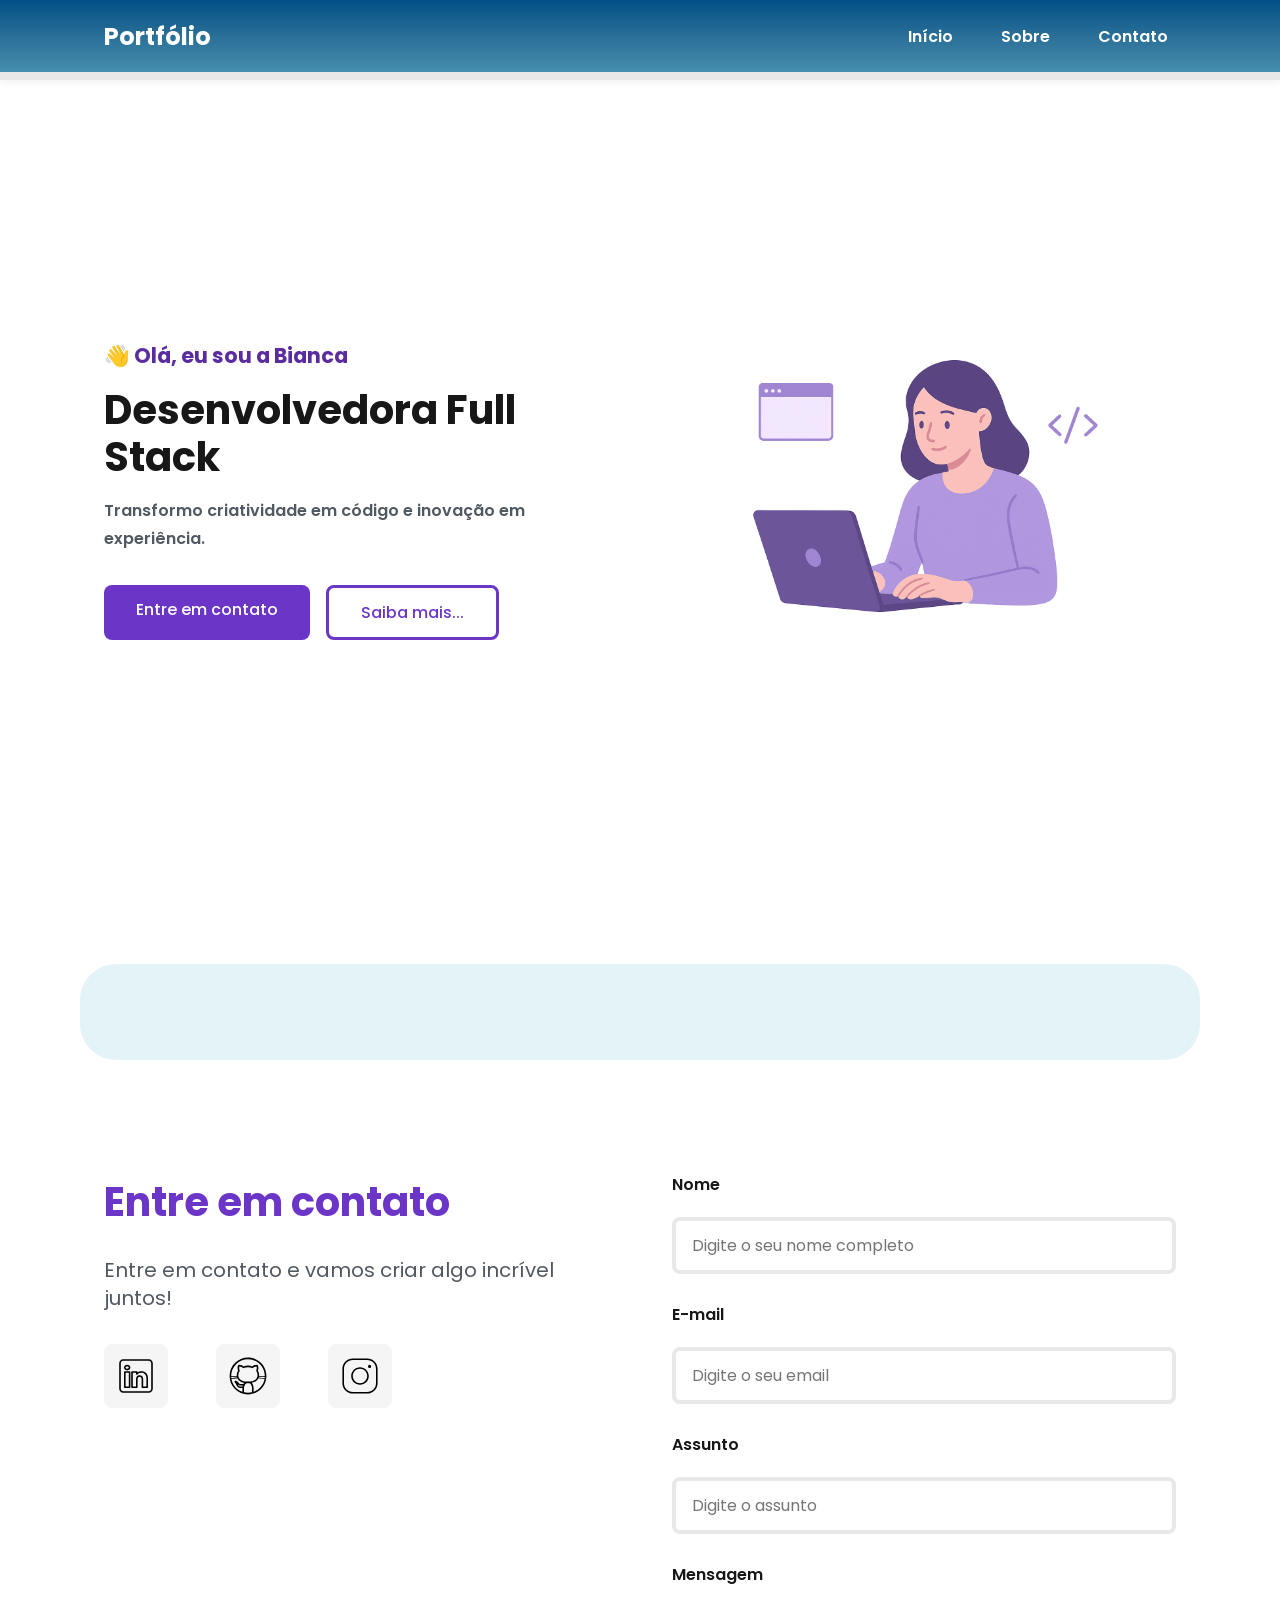
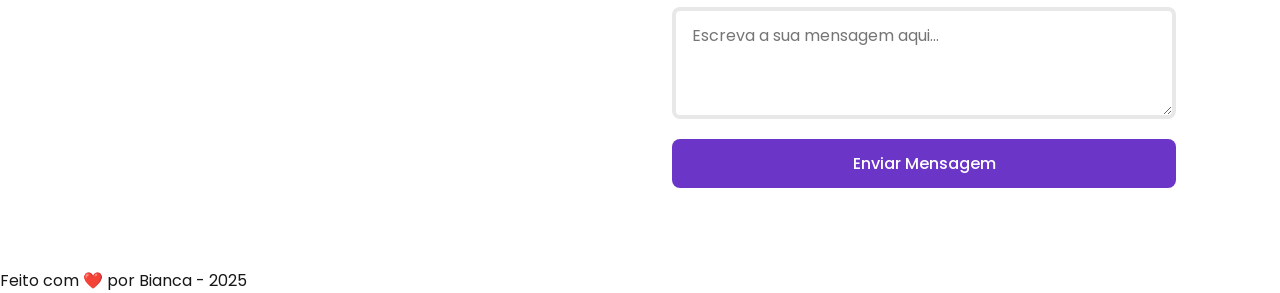
<file: index.html>
<!DOCTYPE html>
<html lang="pt-br">
<head>  

    <!-- Servidores de Fontes do Google -->
    <link rel="preconnect" href="https://fonts.googleapis.com">
    <link rel="preconnect" href="https://fonts.gstatic.com" crossorigin>
 
    <!-- Fonte do Google - Poppins -->
    <link href="https://fonts.googleapis.com/css2?family=Poppins&display=swap" rel="stylesheet">

    <!-- Padrão do Caracteres -->
    <meta charset="UTF-8">
    <meta name="viewport" content="width=device-width, initial-scale=1.0">
    <!-- Meta tags Essenciais -->
    <meta name ="author" content="Bianca Silva">
    <meta name ="description" content="Portfólio de Bianca Silva, desenvolvedora Full Stack. Conheça meus projetos e entre em contato!">
    <!-- Para fazer otimização da busca pelo index (1° página) e depois segue para as demais (subpáginas) -->
    <meta name="robots" content="index, follow"> 
    <!-- Ícone do lado do nome do site (URL) -->
    <link rel="icon" type="image/svg+xml" href="./assets/img/favicon.svg">

    <!-- Link para o arquivo CSS -->
    <link rel="stylesheet" href="./assets/css/styles.css">

    <!-- Título da página -->
    <title>Portfólio da Bianca</title>
</head>
<body>
    <!-- Navbar - Menu -->
    <!-- Duas classes para serem posteriormente configuradas -->
    <header class="flex menu_container">
        <!-- Parte interna do menu -->
        <article class="menu_content">
            <div id="titulo">
                <!-- Para quando clicar, volte no início do site, "a" é para links -->
                <a href="#">Portfólio</a>    
            </div>

            <!-- Barra de Navegador -->
            <nav>
                <ul class="flex menu_list">
                    <!-- Para que parte vai passar, hero, primeira página/coisa que aparece no site -->
                    <li><a href="#hero">Início</a></li>
                    <li><a href="#about">Sobre</a></li>
                    <li><a href="#contact">Contato</a></li>
                </ul>
            </nav>
        </article>
    </header>

    <!-- Área Principal do Site -->
    <main>
        <section id="hero" class="hero_container">

            <article class="hero_content">
                <h4>👋 Olá, eu sou a Bianca</h4>
                <h1>Desenvolvedora Full Stack</h1>
                <p>Transformo criatividade em código e inovação em experiência.</p>
                <div class="hero_buttons">
                    <!-- # faz "referência à" -->
                    <a href="#contact" class="botao">Entre em contato</a>
                    <!-- Botão sem preenchimento -->
                    <a href="#about" class="botao-outline">Saiba mais...</a>
                </div>
            </article>
            <figure class="hero_image">
                <!-- Texto alternativo caso a imagem não esteja aparecendo - "alt=""" -->
                <img 
                    src="./assets/img/dev_woman.svg" 
                    alt="Ilustração de uma desenvolvedora trabalhando em um laptop."
                    class="ilustracao float-animation">
            </figure>
        </section>
    
        <section id="about" class="about_container">
            
        </section>

        <!-- Seção de contato -->
        <section id="contact" class="contact_container">
            <article class="contact_info">
                <h4>Entre em contato</h4>
                <p>Entre em contato e vamos criar algo incrível juntos!</p>
                <div class="social_container">
                    <a href="#" target="_blank" class="social_icon">
                        <img 
                            src="./assets/img/linkedin.svg"
                            alt="Link para o LinkedIn"
                        >
                    </a>
                        <a href="#" target="_blank" class="social_icon">
                        <img 
                            src="./assets/img/github.svg"
                            alt="Link para o GitHub"
                        >
                    </a>
                        <a href="#" target="_blank" class="social_icon">
                        <img 
                            src="./assets/img/instagram.svg"
                            alt="Link para o Instagram"
                        >
                    </a>
                </div>
            </article>

            <!-- Seção de formulário -->
            <form action="https://formsubmit.co/1f324e80ca6f8a4c90d74bcf4447c55d" method="POST" id="formulario">
                
                <!-- Campos ocultos no formulário -->
                <input type="hidden" name="_next" value="https://bianca-msilva.github.io/Portfolio/sucess.html">
                <input type="hidden" name="_captcha" value="false"> <!-- Não exibir o captcha na hora de enviar e-mail -->
                
                <!-- Título do input -->
                <label for="nome">Nome</label>
                <input id="nome" name="nome" type="text" placeholder="Digite o seu nome completo">
                <!-- Para exibir mensagem de erro, embaixo do input -->
                <span id="txtNome"></span>

                <label for="email">E-mail</label>
                <input id="email" name="email" type="email" placeholder="Digite o seu email">
                <span id="txtEmail"></span>

                <label for="assunto">Assunto</label>
                <input id="assunto" name="assunto" type="text" placeholder="Digite o assunto">
                <span id="txtAssunto"></span>

                <!-- Caixa de texto maior, para mais texto -->
                <!-- Tem como colocar atributos como col="" e rows="" para estabelecer o tanto de colunas e linhas, respectivamente -->
                <label for="mensagem">Mensagem</label>
                <textarea id="mensagem" name="mensagem" placeholder="Escreva a sua mensagem aqui..."></textarea>

                <button class="botao" type="submit">Enviar Mensagem</button>
            </form>
        </section>
    </main>

    <!-- Rodapé do Site -->
    <footer>
        Feito com ❤️ por Bianca - 2025
    </footer>

    <script src="./assets/js/scripts.js"></script>

</body>
</html>
</file>
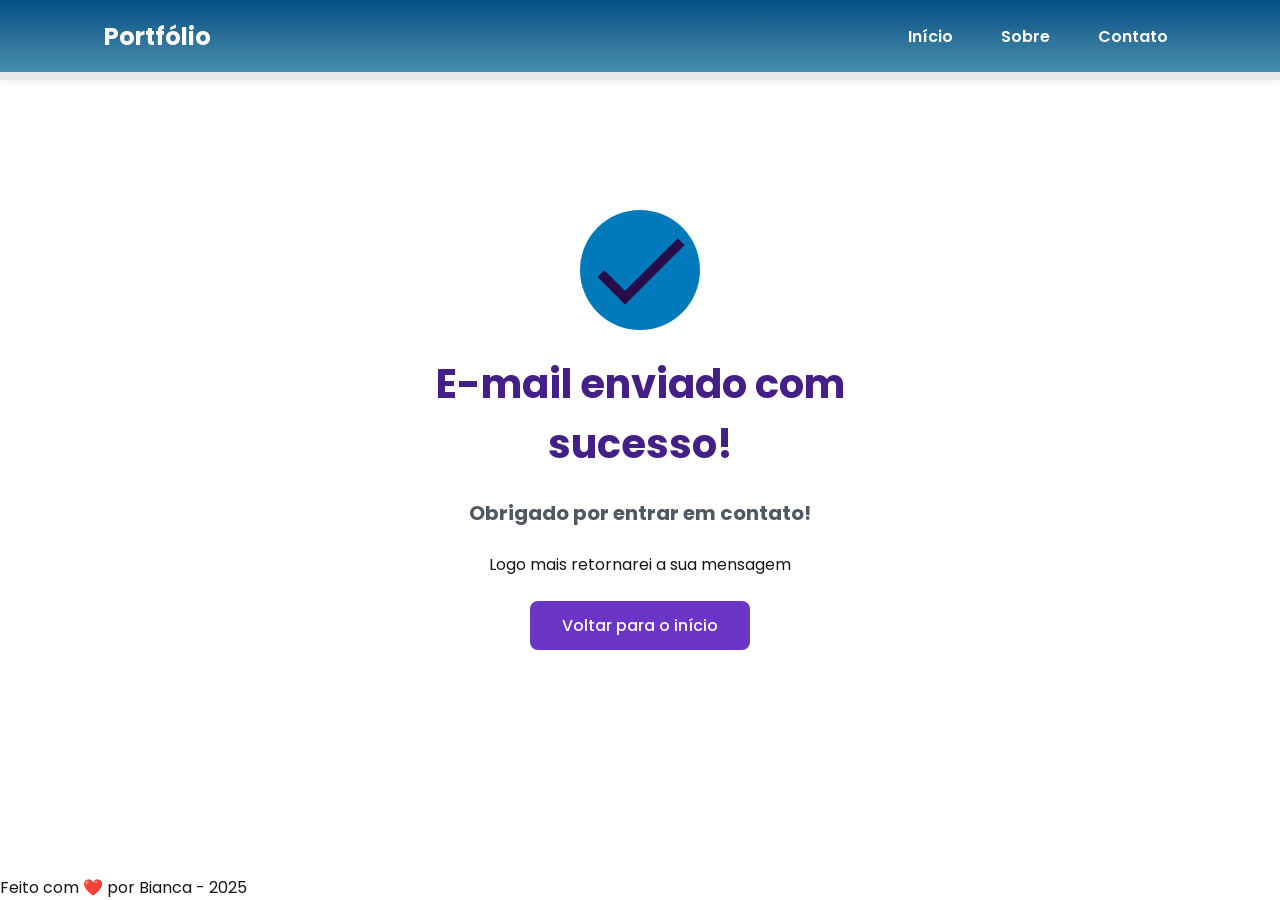
<file: sucess.html>
<!DOCTYPE html>
<html lang="pt-br">
<head>

     <!-- Servidores de Fontes do Google -->
    <link rel="preconnect" href="https://fonts.googleapis.com">
    <link rel="preconnect" href="https://fonts.gstatic.com" crossorigin>

    <!-- Fonte do Google - Poppins -->
    <link href="https://fonts.googleapis.com/css2?family=Poppins&display=swap" rel="stylesheet">

    <meta charset="UTF-8">
    <meta name="viewport" content="width=device-width, initial-scale=1.0">

    <meta name ="author" content="Bianca Silva">
    <meta name ="description" content="Portfólio de Bianca Silva, desenvolvedora Full Stack. Conheça meus projetos e entre em contato!">
    <meta name="robots" content="index, follow">

    <link rel="icon" type="image/svg+xml" href="./assets/img/favicon.svg">

    <!-- Link para o arquivo CSS -->
    <link rel="stylesheet" href="./assets/css/styles.css"> 

    <title>Portfólio da Bianca</title>
</head>
<body>
    <!-- Navbar - Menu -->
    <header class="flex menu_container">
        <article class="menu_content">
            <div id="titulo">
                <a href="index.html">Portfólio</a>    
            </div>

            <!-- Barra de Navegador -->
            <nav>
                <ul class="flex menu_list">
                    <!-- Para que parte vai passar, hero, primeira página/coisa que aparece no site -->
                    <li><a href="index.html#hero">Início</a></li>
                    <li><a href="index.html#about">Sobre</a></li>
                    <li><a href="index.html#contact">Contato</a></li>
                </ul>
            </nav>
        </article>
    </header>

    <!-- Main -->
      <main>
        <section class="sucess_container">
            <article class="sucess_content">
                
                <figure class="sucess_icon">
                    <img
                    src="./assets/img/sucess.svg"
                    alt="Ícone de sucesso no envio"
                    class="float-animation"
                    >
                </figure>

                <h1>E-mail enviado com sucesso!</h1>
                <h4>Obrigado por entrar em contato!</h4>
                <p>Logo mais retornarei a sua mensagem</p>

                <a class="botao" href="https://bianca-msilva.github.io/Portfolio/">Voltar para o início</a>

             </article>
        </section>
    </main>

    <!-- Rodapé do Site -->
    <footer>
        Feito com ❤️ por Bianca - 2025
    </footer>

</body>
</html>
</file>
<file: assets/css/styles.css>
/* Configurar todas as regras do CSS */

/* Reset no navegador para começar estilização do zero */
*{
    margin: 0;
    padding: 0;
    box-sizing: border-box;  /* Respeitar o tamanho do navegador */
    /* Tirar o sublinhado dos links */
    text-decoration: none;
    outline: none;
    font-family: "Poppins", sans-serif; /* Sans-serif caso a poppins não funcione/esteja disponível */
}

/* Variáveis para cores e sombras */
:root {
    /* Cores */
    --purple-50:  #f4eaff; 
    --purple-100: #e9dcfa; 
    --purple-200: #cdb3f0; 
    --purple-300: #b186e5; 
    --purple-400: #9460db; 
    --purple-500: #6b36c8; 
    --purple-600: #5b2ca0; 
    --purple-700: #4c2177; 
    --purple-800: #441f88; 
    --purple-900: #2a0e4d; 
    --prussian-blue: #012a4aff;
    --indigo-dye: #013a63ff;
    --indigo-dye-2: #01497cff;
    --indigo-dye-3: #014f86ff;
    --ucla-blue: #2a6f97ff;
    --cerulean: #2c7da0ff;
    --air-force-blue: #468fafff;
    --air-superiority-blue: #61a5c2ff;
    --sky-blue: #89c2d9ff;
    --light-blue: rgb(228, 243, 248);
    --gray-100: #f5f5f5;
    --gray-200: #e8e8e8;
    --gray-400: #505861;
    --black-800: #171717;
    --white: #ffffff;
    --error: #e63946;
 
    /* Sombras */
    --shadow-sm: 0 0.25rem 0.5rem #0000000D;
    --shadow-md: 0 0.25rem 0.75rem #6B36C84D;
    --shadow-lg: 0 0.5rem 1.5rem #6B36C833;
    --shadow-focus: 0 0 0 0.25rem #6B36C81A;
}

/* Estilos globais */

/* Em tags */
html{
    scroll-behavior: smooth; /* Deixar a rolagem da tela mais soft */
}

body{
    display: flex;
    flex-direction: column; /* Direção da organização dos elementos */
    min-height: 100vh; /* Altura mínima do navegador, ocupar no mínimo 100% da view height */
    background-color: var(--white);
    color: var(--black-800); /* Cor das letras */
}

main{
    /* Permite escalabilidade, respeitando o tam do contêiner, cresça ou diminuia de acordo com o espaço disponível */
    flex: 1;
}

/* Alterar o Cursor de todos links e botões */
a, button{
    cursor: pointer;
}

/* Botões (classes), mais gerais para ambos */
.botao,
.botao-outline{
    padding: 0.75rem 2rem;
    border-radius: 0.5rem; /* Arredondamento */
    font-size: 1rem;
    font-weight: 500; /* O quanto será negritada */ 
    text-align: center;
    transition: all 0.3s ease; /* Transição de cores no botão, ease é de forma mais tranquila */
}

/* Mais específicos do botão colorido */
.botao{
    border: none;
    color: var(--white);
    background-color: var(--purple-500);
}

/* Pseudoclasse para quando há efeitos */
.botao:hover{
    background-color: var(--purple-800);
    box-shadow: var(--shadow-md);
    transform: translateY(0.25rem) /* Para o botão mexer quando passar em cima */
}

.botao-outline{
    border: 0.20rem solid var(--purple-500);
    color: var(--purple-500);
    background-color: transparent;
}

.botao-outline:hover{
    background-color: var(--purple-500);
    color: var(--white);
    box-shadow: var(--shadow-md);
    transform: translateY(0.25rem) /* Negativo vai para cima e positivo vai para baixo */
}

/* Menu */
.menu_container{
    position: sticky; /* Deixá-lo fixo */
    top: 0; /* Deixá-lo fixo no topo */ 
    width: 100%; /* Ocupação da área disponível */
    height: 5rem;
    border-bottom: 0.5rem solid var(--gray-200);
    box-shadow: var(--shadow-sm);
    background: linear-gradient(to bottom, var(--indigo-dye-3), var(--ucla-blue), var(--air-force-blue));
    z-index: 1000; /* Mantê-la sempre acima de todas outras */
}

.menu_content{
    display: flex;
    justify-content: space-between; /* Em relação à vertical */
    align-items: center;
    width: 70rem;
    height: 100%;
    padding: 0 1.5rem;
    margin: 0 auto;
}

/* Configurar link do box container */
.menu_container a{
    font-weight: 600;
    color: var(--white);
    transition: color 0.3s ease;
}

.menu_container a:hover{
    color: var(--purple-200);
}

/* Div do texto */
#titulo a{
    font-size: 1.5rem;
    font-weight: 700;
}

.menu_list{
    display: flex;
    list-style: none;
    gap: 2rem;
}

.menu_list a{
    padding: 0.5rem;
}

/* Seções - Estilos Comuns */

.hero_container,
.about_container,
.contact_container{
    max-width: 70rem;
    margin: 0 auto;
    padding: 3rem 1.5rem;
    scroll-margin-top: 6rem;
}

/* Seção Hero */

.hero_container {
    min-height: calc(100vh - 5rem); /* cálculo mínimo é o tamanho total da tela - 5rem, para dar um espaço de respiro no topo */
    display: flex;
    align-items: center;
    gap: 4rem;
}

.hero_content{
    flex: 1;
    display: flex;
    flex-direction: column;
    gap: 1rem;
}

.hero_content h4{
    color: var(--purple-600);
    font-weight: 650;
    font-size: 1.30rem;
}

.hero_content h1{
    color: var(--black-800);
    font-weight: 700;
    font-size: 2.50rem;
    line-height: 2.95rem;
}

.hero_content p{
    color: var(--gray-400);
    font-weight: 575;
    font-size: 1rem;
    line-height: 1.75rem;
}

.hero_buttons{
    display: flex;
    gap: 1rem;
    margin-top: 1rem;
}

/* Caixa onde está a imagem */
.hero_image{
    flex: 1;
    display: flex;
    justify-content: center;
    align-items: center;
}

/* É a própria imagem */
.ilustracao{
    width: 100%;
    max-width: 100%;
    border-radius: 2rem;
}

/* Animação que se chama 'float' - Especifica qual animação você deseja */
@keyframes float{

    0%,
    100% {
        transform: translateY(0);
    }

    /* Quando chegar à metade do tempo, quanto movimentará */
    50%{
        transform: translateY(-1.25rem);
    }
}

/* Sem isso a animação não acontece na imagem, lembrando que 'float-animation' é a classe criada na imagem */
.float-animation{
    /* Para que a movimentação seja suave: ease-in-out e que a animação ocorra infinitamente */
    /* nome tempo como tempo */
    animation: float 3s ease-in-out infinite; /* Propriedade animation */
    /* float é a ação especificada anteriormente */
}

/* Seção About */
.about_container{
    margin: 4rem auto;
    display: flex;
    align-items: center;
    gap: 4rem;
    background-color: var(--light-blue);
    border-radius: 2.25rem;
}

/* Container da imagem */
.about_image{
    flex: 0 0 17rem;
}

.about_image img{
    width: 100%;
    border: 0.20rem solid var(--indigo-dye-2);
    border-radius: 50%;
    box-shadow: var(--shadow-lg);
}

.about_content h2{
    font-size: 2.5rem;
    color: var(--indigo-dye-2);
    font-weight: 700;
    margin-bottom: 1rem;
}

.about_content p{
    font-size: 1rem;
    color: var(--gray-400);
    font-weight: 570;
    line-height: 1.75rem;
    text-align: justify;
    margin-bottom: 1rem;
}

.about_stats {
    display: flex;
    gap: 2rem;
    margin-top: 2rem;
    align-items: center;
}

.about_stats .botao {
    margin-right: auto;
}

.stat-item {
    text-align: center;
}

.stats-wrapper {
    display: flex;
    flex-direction: row;
    gap: 2rem;
    margin-top: 2rem;
}

.stats-wrapper .stat-number {
    font-size: 1.5rem;
    font-weight: 700;
    text-align: center;
    color: var(--indigo-dye-3);
    margin-bottom: 0;
}

.stats-wrapper .stat-label {
    font-size: 0.75rem;
    color: var(--gray-400);
    text-align: center;
    margin-bottom: 0;
}

/* Seção de Contato */

.contact_container{
    display: grid;
    grid-template-columns: 1fr 1fr;
    margin: 4rem auto 2rem;
    gap: 4rem;
}

.contact_info h4{
    font-size: 2.5rem;
    font-weight: 700;
    margin-bottom: 1.5rem;
    color: var(--purple-500);
}

.contact_info p{
    font-size: 1.25rem;
    line-height: 1.75rem;
    color: var(--gray-400);
    margin-bottom: 2rem;
}

.social_container{
    display: flex;
    gap: 3rem;
}

.social_icon{
    width: 4rem;
    height: 4rem;
    padding: 0.75rem;
    background-color: var(--gray-100);
    border-radius: 0.5rem;
    transition: all 0.3s ease;
}

.social_icon:hover{
    background-color: var(--purple-600);
    transform: translateY(-0.25rem);
    box-shadow: var(--shadow-md);
}

.social_icon img{
    width: 100%;
    filter: brightness(0) saturate(100%);
}

.social_icon:hover img{
    filter: brightness(0) invert(100%);
}

/* Seção do Formulário */

form {
    display: flex;
    flex-direction: column;
    gap: 1.25rem;
}

form label{
    font-size: 1rem;
    font-weight: 600;
    color: var(--black-800);
}

form input,
textarea{
    width: 100%;
    padding: 0.75rem 1rem;
    border-radius: 0.5rem;
    border: 0.25rem solid var(--gray-200);
    font-size: 1rem;
    background-color: var(--white);
    transition: border-color 0.3s ease;
}

form input:focus,
form textarea:focus{
    border-color: var(--purple-500);
    box-shadow: var(--shadow-focus);
}

form textarea{
    resize: vertical;
    min-height: 7rem;
}

form span{
    font-size: 0.75rem;
    color: var(--error);
    margin-top: -0.75rem;
    font-weight: 500;
}

/* Página Sucess */
.sucess_container {
    display: flex;
    flex-direction: column;
    justify-content: center;
    align-items: center;
    width: 100%;
    min-height: calc(100vh - 12.5rem);
    padding: 3rem 1.5rem;
}

.sucess_content {
    display: flex;
    flex-direction: column;
    align-items: center;
    text-align: center;
    gap: 1.5rem;
    max-width: 37.5rem;
}

.sucess_icon {
    width: 7.5rem;
    height: 7.5rem;
    background-color: rgb(108, 106, 212);
    border-radius: 50%;
    display: flex;
    align-items: center;
    justify-content: center;
}

.sucess_icon svg {
    width: 3.75rem;
    height: 3.75rem;
    fill: var(--purple-500);
}

.sucess_icon {
    filter: saturate(100%) 
            invert(9%) 
            sepia(57%) 
            saturate(3044%) 
            hue-rotate(255deg) 
            brightness(89%) 
            contrast(105%);
}

.sucess_content h1 {
    font-size: 2.5rem;
    font-weight: 700;
    color: var(--purple-800);
}

.sucess_content h4 {
    font-size: 1.25rem;
    color: var(--gray-400);
    line-height: 1.875rem;
}
</file>
